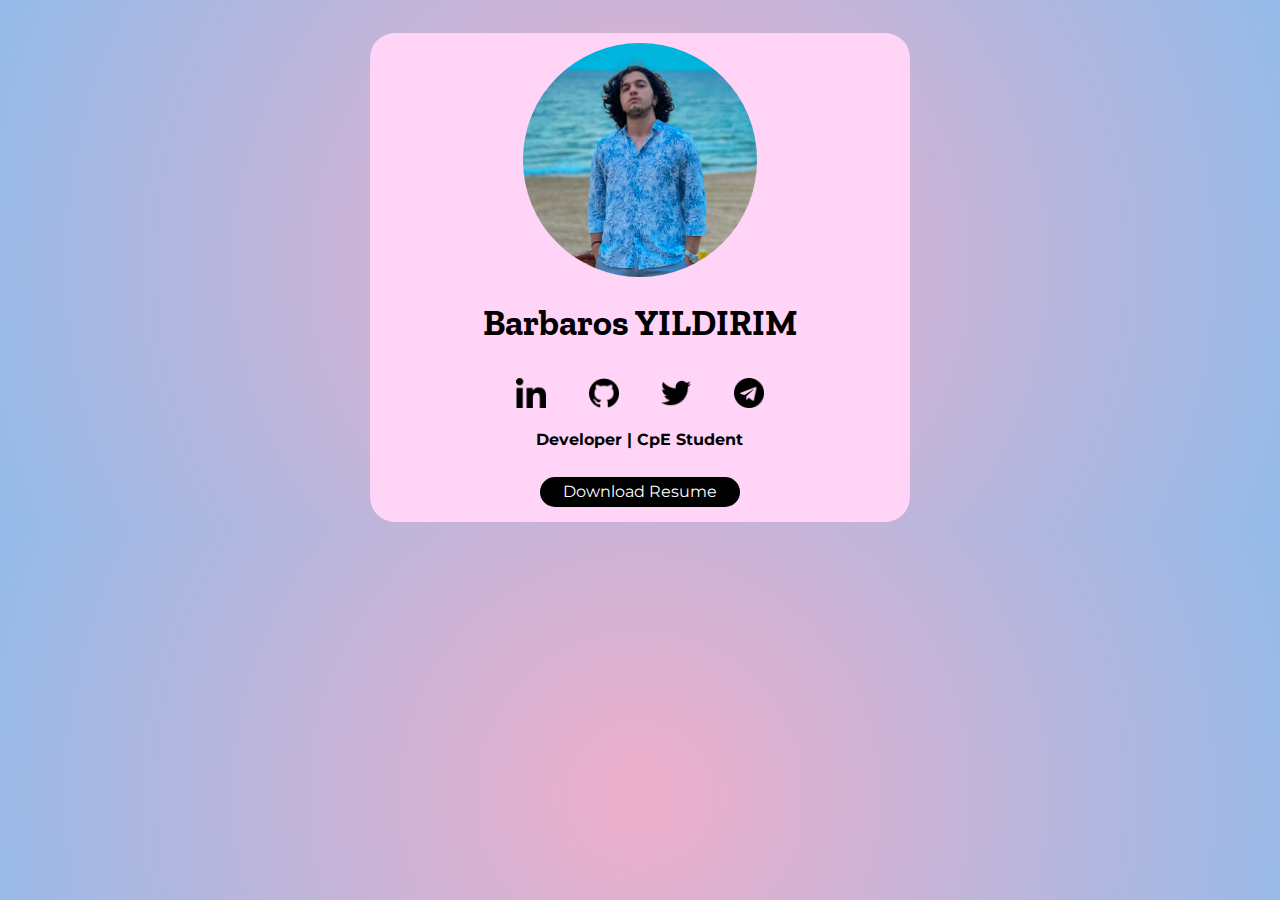
<file: index.html>
<!DOCTYPE html>
<html lang="en">
  <head>
    <meta charset="UTF-8" />
    <meta http-equiv="X-UA-Compatible" content="IE=edge" />
    <meta name="viewport" content="width=device-width, initial-scale=1.0" />
    <title>Barbaros Yıldırım</title>
    <link rel="icon" href="./assets/favicon.ico" type="image/icon type" />
    <link rel="stylesheet" href="index.css" />
    <link
      rel="stylesheet"
      href="https://fonts.googleapis.com/css?family=Zilla+Slab"
    />
    <link
      rel="stylesheet"
      href="https://fonts.googleapis.com/css?family=Montserrat"
    />
  </head>
  <body>
    <div class="wrapPage">
      <div class="mainContainer" id="mainCard">
        <div class="internalContainer" id="cardContent">
          <div class="profilePicContainer">
            <img
              src="./assets/profilePic.jpg"
              alt="Barbaros Yildirim"
              class="profilePic"
            />
            <h1>Barbaros YILDIRIM</h1>
          </div>
          <div class="socialMediaLinks" id="socialMedia">
            <!-- insert buttons -->
            <div class="iconContainer" id="linkedInButton">
              <a href="https://www.linkedin.com/in/barbarosaffan/"
                ><img
                  src="./assets/linkedin.png"
                  alt="GitHub Link"
                  class="navIcon"
              /></a>
            </div>
            <div class="iconContainer" id="gitHubButton">
              <a href="https://github.com/barbarosaffan"
                ><img
                  src="./assets/github.png"
                  alt="GitHub Link"
                  class="navIcon"
              /></a>
            </div>
            <div class="iconContainer" id="twitterButton">
              <a href="https://twitter.com/barbarosaffan"
                ><img
                  src="./assets/twitter.png"
                  alt="GitHub Link"
                  class="navIcon"
              /></a>
            </div>
            <div class="iconContainer" id="telegramButton">
              <a href="https://telegram.me/barbarosaffan">
                <img
                  src="./assets/telegram.png"
                  alt="GitHub Link"
                  class="navIcon"
                />
              </a>
            </div>
          </div>
          <div class="bioContainer">
            <!-- insert bio text -->
            <h2>Developer | CpE Student</h2>
          </div>
          <div class="resumeContainer" id="downloadResume">
            <div class="resumeTextContainer">
              <a
                class="resume"
                href="./assets/Barbaros_Affan YILDIRIM_Resume_20-02-2022-14-35-23.pdf"
                download
                >Download Resume</a
              >
            </div>
            <!-- insert download resume button -->
          </div>
          <!-- Attribute for icon publisher, for later. -->
          <!-- <div>
            Icons made by
            <a
              href="https://www.flaticon.com/authors/pixel-perfect"
              title="Pixel perfect"
              >Pixel perfect</a
            >
            from
            <a href="https://www.flaticon.com/" title="Flaticon"
              >www.flaticon.com</a
            >
          </div> -->
        </div>
      </div>
    </div>
  </body>
</html>
</file>
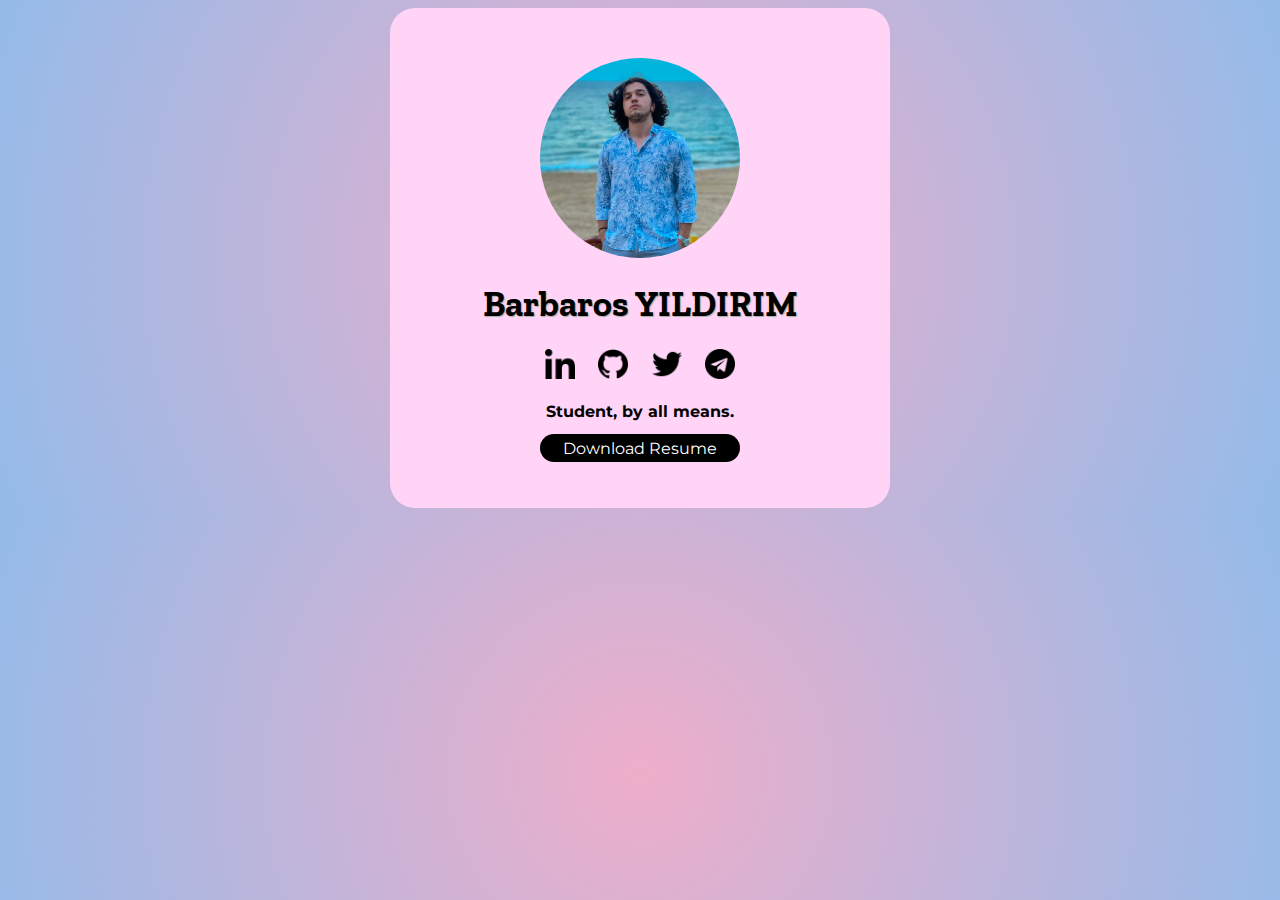
<file: main.html>
<!DOCTYPE html>
<html lang="en">
  <head>
    <meta charset="UTF-8" />
    <meta http-equiv="X-UA-Compatible" content="IE=edge" />
    <meta name="viewport" content="width=device-width, initial-scale=1.0" />
    <title>Barbaros Yıldırım</title>
    <link rel="icon" href="./assets/favicon.ico" type="image/icon type" />
    <link rel="stylesheet" href="main.css" />
    <link
      rel="stylesheet"
      href="https://fonts.googleapis.com/css?family=Zilla+Slab"
    />
    <link
      rel="stylesheet"
      href="https://fonts.googleapis.com/css?family=Montserrat"
    />
  </head>
  <body>
    <div class="wrapPage">
      <div class="mainContainer" id="mainCard">
        <div class="internalContainer" id="cardContent">
          <div class="profilePicContainer">
            <img
              src="./assets/profilePic.jpg"
              alt="Barbaros Yildirim"
              class="profilePic"
            />
            <h1>Barbaros YILDIRIM</h1>
          </div>
          <div class="socialMediaLinks" id="socialMedia">
            <!-- insert buttons -->
            <div class="iconContainer" id="linkedInButton">
              <a href="https://www.linkedin.com/in/barbarosaffan/"
                ><img
                  src="./assets/linkedin.png"
                  alt="GitHub Link"
                  class="navIcon"
              /></a>
            </div>
            <div class="iconContainer" id="gitHubButton">
              <a href="https://github.com/barbarosaffan"
                ><img src="./assets/github.png" alt="GitHub Link" class="navIcon"
              /></a>
            </div>
            <div class="iconContainer" id="twitterButton">
              <a href="https://twitter.com/barbarosaffan"
                ><img
                  src="./assets/twitter.png"
                  alt="GitHub Link"
                  class="navIcon"
              /></a>
            </div>
            <div class="iconContainer" id="telegramButton">
              <a href="https://telegram.me/barbarosaffan">
                <img
                  src="./assets/telegram.png"
                  alt="GitHub Link"
                  class="navIcon"
                />
              </a>
            </div>
          </div>
          <div class="bioContainer">
            <!-- insert bio text -->
            <h2>Student, by all means.</h2>
          </div>
          <div class="resumeContainer" id="downloadResume">
            <div class="resumeTextContainer">
              <a
                class="resume"
                href="./assets/barbarosYildirimResume.pdf"
                download
                >Download Resume</a
              >
            </div>
            <!-- insert download resume button -->
          </div>
          <!-- Attribute for icon publisher, for later. -->
          <!-- <div>
            Icons made by
            <a
              href="https://www.flaticon.com/authors/pixel-perfect"
              title="Pixel perfect"
              >Pixel perfect</a
            >
            from
            <a href="https://www.flaticon.com/" title="Flaticon"
              >www.flaticon.com</a
            >
          </div> -->
        </div>
      </div>
    </div>
  </body>
</html>
</file>
<file: index.css>
body {
  background: rgb(238, 174, 202);
  background: radial-gradient(
    circle,
    rgba(238, 174, 202, 1) 0%,
    rgba(148, 187, 233, 1) 100%
  );
}
.wrapPage {
  max-width: 720px;
  max-height: 720px;
  margin: auto;
  padding-top: 2%;
}
.mainContainer {
  width: 75%;
  height: 80%;
  margin: auto;
  border: 0px solid red;
  display: flex;
  background-color: #ffd4f7;
  border-radius: 25px;
}
.internalContainer {
  width: 90%;
  height: 80%;
  border: 0px solid blue;
  margin: auto;
  display: flex;
  flex-direction: column;
  flex-wrap: nowrap;
  justify-content: space-around;
  align-items: center;
}
h1 {
  color: black;
  /*text-shadow: 1px 1px 1px #a0ada3;*/
  font-family: "Zilla Slab", sans-serif;
  font-size: 36px;
}
h2 {
  color: black;
  font-size: 16px;
  font-family: "Montserrat", sans-serif;
}
.resume {
  color: white;
  font-family: 'Montserrat', sans-serif;
  text-decoration: none;
}
.profilePicContainer {
  width: 80%;
  height: 60%;
  border: 0px solid green;
  margin: 10px 10px;
  display: flex;
  flex-direction: column;
  justify-content: center;
  align-items: center;
  text-align: center;
}
.profilePic {
  width: 60%;
  height: 60%;
  border: 0px solid #a0ada3;
  border-radius: 50%;
}
.socialMediaLinks {
  width: 60%;
  display: flex;
  flex-direction: row;
  flex-wrap: nowrap;
  justify-content: space-between;
  border: 0px solid green;
}
.iconContainer {
  width: 40%;
  height: 70%;
  border-radius: 50%;
  border: 0px solid red;
  display: flex;
  justify-content: center;
  align-content: center;
}
.navIcon {
  width: 30px;
  height: 30px;
}
.bioContainer {
  width: 80%;
  height: 10%;
  margin-top: 5px;
  border: 0px solid red;
  text-align: center;
}
.resumeContainer {
  margin: 15px;
  width: 200px;
  height: 30px;
  border: 0px solid red;
  background-color: black;
  text-align: center;
  border-radius: 15px;
}
.resumeTextContainer {
  width: 195px;
  height: 28px;
  margin: auto;
  display: flex;
  flex-direction: column;
  justify-content: center;
  align-items: center;
}
</file>
<file: main.css>
body {
  background: rgb(238, 174, 202);
  background: radial-gradient(
    circle,
    rgba(238, 174, 202, 1) 0%,
    rgba(148, 187, 233, 1) 100%
  );
}
.wrapPage {
  max-width: 1920px;
  max-height: 1080px;
  margin: auto;
}
.mainContainer {
  width: 500px;
  height: 500px;
  margin: auto;
  border: 0px solid red;
  display: flex;
  background-color: #ffd4f7;
  border-radius: 25px;
}
.internalContainer {
  width: 450px;
  height: 400px;
  border: 0px solid blue;
  margin: auto;
  display: flex;
  flex-direction: column;
  flex-wrap: nowrap;
  justify-content: space-around;
  align-items: center;
}
h1 {
  color: black;
  text-shadow: 1px 1px 1px #a0ada3;
  font-family: "Zilla Slab", sans-serif;
  font-size: 36px;
}
h2 {
  color: black;
  font-size: 16px;
  font-family: "Montserrat", sans-serif;
}
.resume {
  color: white;
  font-family: 'Montserrat', sans-serif;
  text-decoration: none;
}
.profilePicContainer {
  width: 350px;
  height: 320px;
  border: 0px solid red;
  display: flex;
  flex-direction: column;
  justify-content: center;
  align-items: center;
  text-align: center;
}
.profilePic {
  width: 200px;
  height: 200px;
  border: 0px solid #a0ada3;
  border-radius: 50%;
}
.socialMediaLinks {
  width: 200px;
  display: flex;
  flex-direction: row;
  flex-wrap: nowrap;
  justify-content: space-between;
  border: 0px solid green;
}
.iconContainer {
  width: 40px;
  height: 40px;
  border-radius: 50%;
  border: 0px solid red;
}
.navIcon {
  max-width: 75%;
  width: 30px;
  height: 30px;
  max-height: 75%;
  margin: auto;
  display: block;
}
.bioContainer {
  width: 250px;
  height: 30px;
  border: 0px solid red;
  text-align: center;
}
.resumeContainer {
  margin-top: 15px;
  width: 200px;
  height: 30px;
  border: 0px solid red;
  background-color: black;
  text-align: center;
  border-radius: 15px;
}
.resumeTextContainer {
  width: 195px;
  height: 28px;
  margin: auto;
  display: flex;
  flex-direction: column;
  justify-content: center;
  align-items: center;
}
</file>
